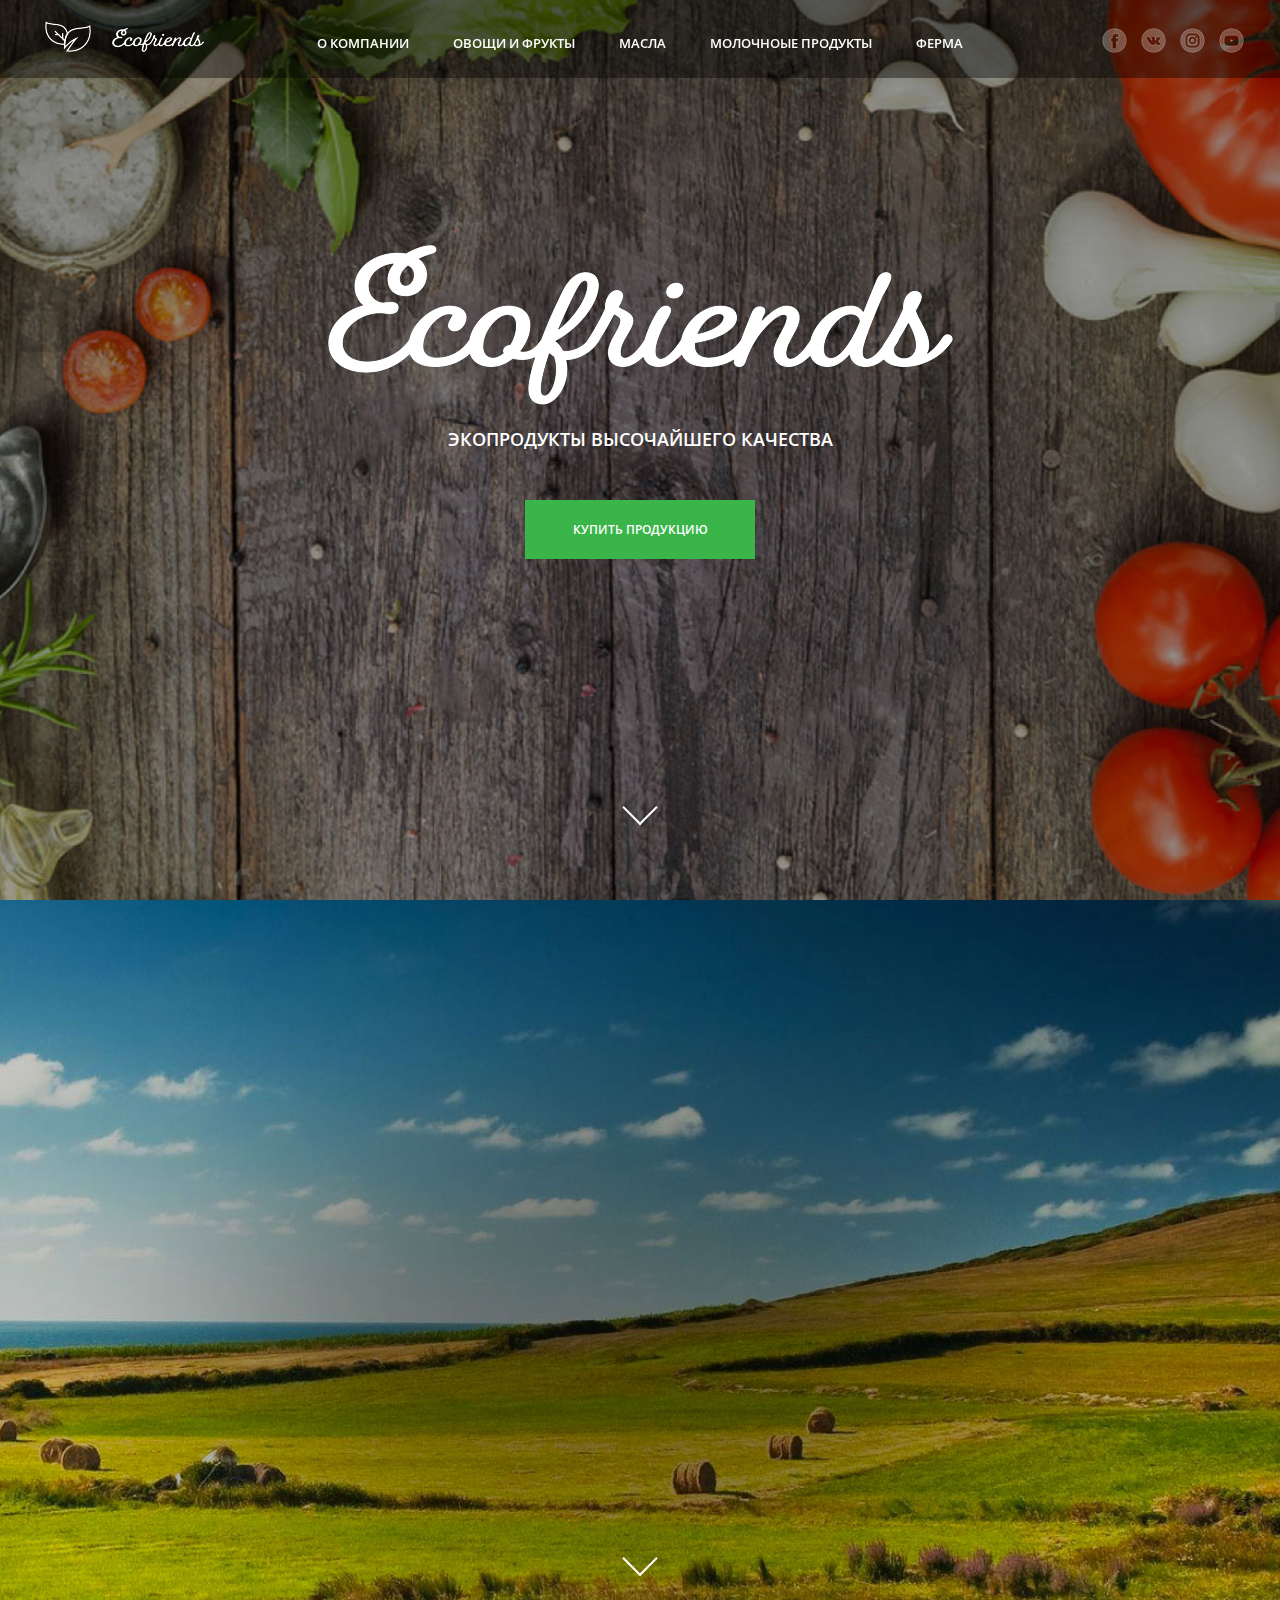
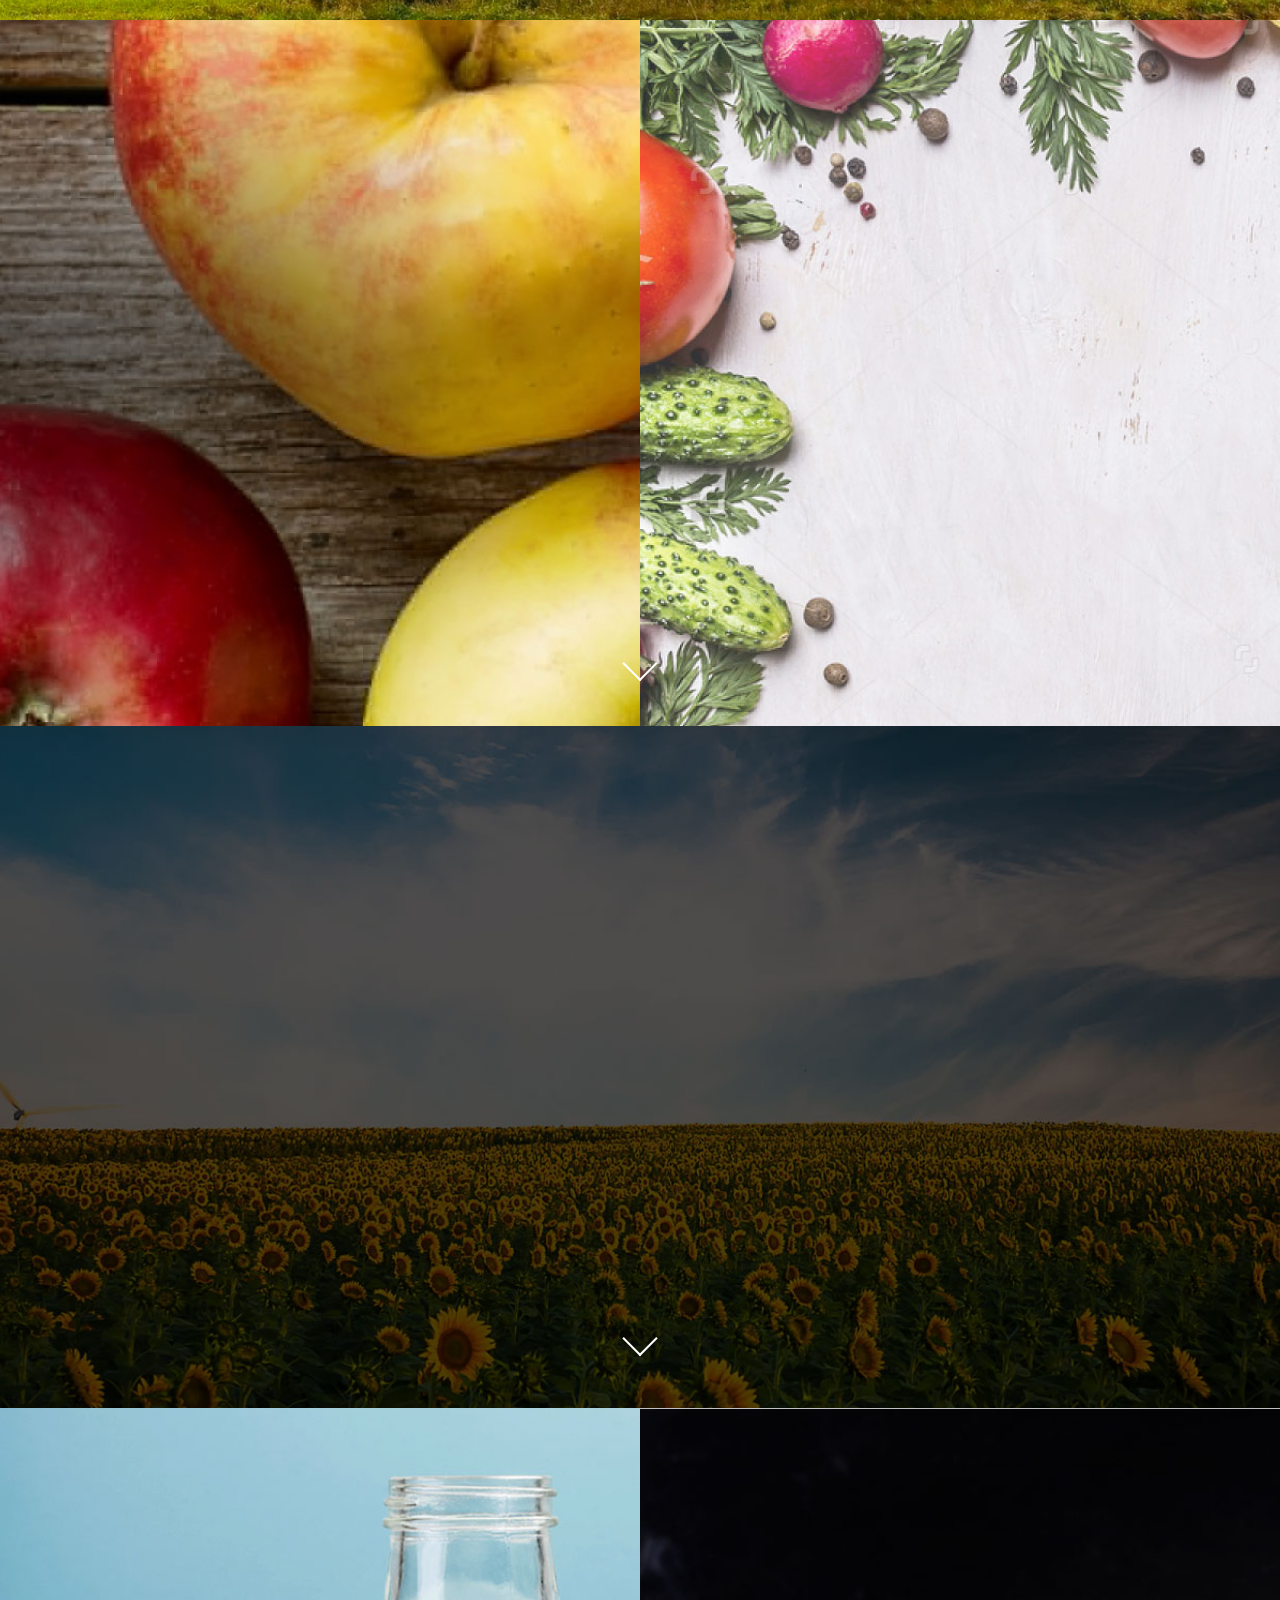
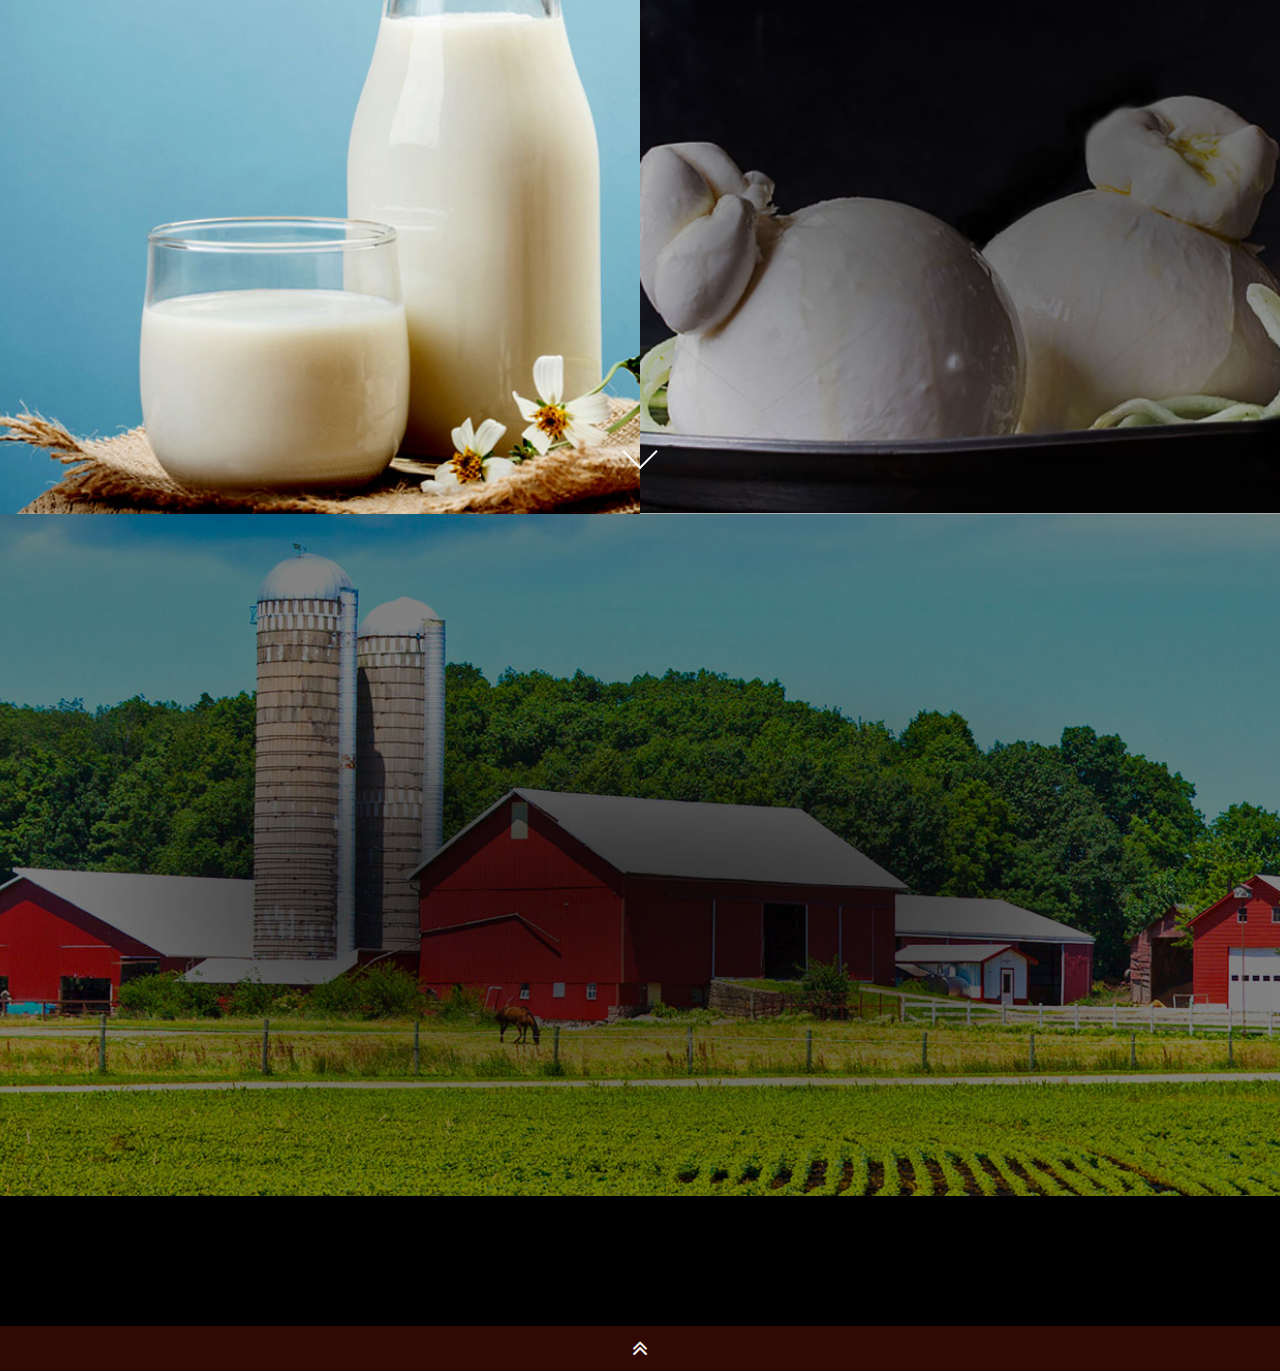
<file: index.html>
<!DOCTYPE html>
<html lang="ru">
  <head>
    <meta charset="utf-8">
    <meta http-equiv="X-UA-Compatible" content="IE=edge">
    <meta name="viewport" content="width=device-width, initial-scale=1">
    <title>Ecofriends</title>

    <!-- Bootstrap -->
    <link rel="stylesheet" href="bootstrap/css/bootstrap.min.css">
    <link rel="stylesheet" href="css/fonts.css">
    <link rel="stylesheet" href="font-awesome/css/font-awesome.min.css">
    <link rel="stylesheet" href="css/style.css">
    <link rel="stylesheet" href="css/media.css">
    <link rel="stylesheet" href="libs/animate.css">

    <!-- HTML5 Shim and Respond.js IE8 support of HTML5 elements and media queries -->
    <!-- WARNING: Respond.js doesn't work if you view the page via file:// -->
    <!--[if lt IE 9]>
      <script src="https://oss.maxcdn.com/libs/html5shiv/3.7.0/html5shiv.js"></script>
      <script src="https://oss.maxcdn.com/libs/respond.js/1.4.2/respond.min.js"></script>
    <![endif]-->
  </head>
  <body>
  <div class="wrapper">
    <header class="site-header">
      <div class="top-mnu">
        <div class="container-fluid">
          <div class="row">
            <div class="col-lg-2 col-sm-12 col-xs-12">
              <a href="#" class="top">
                <img src="img/logo.png" alt="gendvp" />
              </a>
              <button class="main-menu__btn hidden-lg"><span></span></button>
            </div>
            <div class="col-lg-2 col-sm-6 col-xs-12 hidden-md hidden-xs hidden-sm col-lg-push-8">
              <div class="social">
                <a href="https://www.facebook.com/" target="_blank" class="s-fb"></a>
                <a href="https://vk.com/" target="_blank" class="s-tw"></a>
                <a href="https://www.instagram.com/" target="_blank" class="s-im"></a>
                <a href="https://www.youtube.com/" target="_blank" class="s-tb"></a>
              </div>
            </div>
            <div class="col-lg-8 col-md-12 col-sm-12 col-xs-12 col-lg-pull-2">
              <nav class="site-nav hidden-md hidden-sm hidden-xs">
                <ul class="top-menu">
                  <li>
                    <a class="active" href="#eco">О компании</a>
                  </li>
                  <li>
                    <a href="#fruit">Овощи и фрукты</a>
                  </li>
                  <li>
                    <a href="#oils">Масла</a>
                  </li>
                  <li>
                    <a href="#milk">Молочноые продукты</a>
                  </li>
                  <li>
                    <a href="#farm">Ферма</a>
                  </li>
                </ul>
                </nav>
            </div>
            <div class="col-sm-12 col-xs-12">
             <nav class="site-nav hidden-mnu hidden-lg">
                <ul>
                  <li>
                    <a href="#eco">О компании</a>
                  </li>
                  <li>
                    <a href="#fruit">Овощи и фрукты</a>
                  </li>
                  <li>
                    <a href="#oils">Масла</a>
                  </li>
                  <li>
                    <a href="#milk">Молочноые продукты</a>
                  </li>
                  <li>
                    <a href="#farm">Ферма</a>
                  </li>
                </ul>
                </nav>
              </div>
          </div>
        </div>
      </div>
      <div class="container">
        <div class="row">
          <div class="main-wrap">
            <div class="main-pictures">
              <img class="wow bounceInDown" data-wow-duration="2s" src="img/main-pictures.png" alt="Ecofriends">
            </div>
            <h4 class="wow bounceIn" data-wow-duration="2s">Экопродукты высочайшего качества</h4>
            <a href="http://natur-boutique.ua/index.php?cat=47" target="_blank" class="header-btn wow bounceInUp" data-wow-duration="2s">Купить продукцию</a>
          </div>
          <div class="arrow"></div>
        </div>
      </div>
    </header>
    <section id="eco">
    <div class="ecofriends-bg">
      <div class="container">
        <div class="row">
          <div class="eco-content">
            <div class="eco-sct">
              <h1 class="wow bounceInRight" data-wow-offset="200" data-wow-duration="1s">Ecofriends</h1>
              <span class="delimetr-eco wow zoomIn" data-wow-offset="200" data-wow-duration="1s"></span>
              <p class="main-text wow bounceInLeft" data-wow-offset="200" data-wow-duration="1s">Ферма “Ecofriends” производитель натуральных продуктов на 20 га чистой земли, созданная на принципах экологически чистого земледелия. <br>
              Экоферма предлагает Вам настоящие органические продукты, выращенные без применения химически средств, искусственных удобрений и пестицидов на экологически чистых землях Слобожанского края</p>
              <a href="http://natur-boutique.ua/information.php?pages_id=8" target="_blank" class="header-btn_eco wow bounceIn" data-wow-offset="200" data-wow-duration="1s">Купить продукцию</a>
            </div>
            <div class="arrow-eco"></div>
          </div>
        </div>
      </div>
    </div>
    </section>
    <section id="fruit" class="fruits">
      <div class="container-fluid">
        <div class="row no-pd">
          <div class="col-lg-6 сol-md-12 сol-sm-12">
            <div class="bg-apple">
             <div class="text-fruit">
                <h1 class="wow bounceInLeft" data-wow-offset="200" data-wow-duration="1s">Фрукты</h1>
                <p class="wow bounceInLeft" data-wow-offset="200" data-wow-duration="1s">Экологически чистые фрукты, выращенные <br> исключительно из старых сортов, без <br> преминения современных гибридов</p>
                <div class="btn-wrap">
                  <a href="http://natur-boutique.ua/index.php?cat=155" target="_blank" class="header-btn_fruit wow bounceInLeft" data-wow-offset="200" data-wow-duration="1s">
                    <span class="main">Купить фрукты</span>
                    <span class="hover">Купить фрукты</span>
                  </a>
                </div>
              </div>
            </div>
          </div>
          <div class="col-lg-6 сol-md-12 сol-sm-12">
            <div class="bg-vegetables">
               <div class="text-vegetables">
                  <h1 class="wow bounceInRight" data-wow-offset="200" data-wow-duration="1s">Овощи</h1>
                  <p class="wow bounceInRight" data-wow-offset="200" data-wow-duration="1s">Органические овощи, выращенные без <br> применения химических удобрений, путем <br> подкармливания  настоями из органики</p>
                  <div class="btn-wrap">
                  <a href="http://natur-boutique.ua/index.php?cat=155" target="_blank" class="header-btn_vegetables wow bounceInRight" data-wow-offset="200" data-wow-duration="1s">
                    <span class="btn-vegetables">Купить овощи</span>
                    <span class="hover-vegetables">Купить овощи</span>
                  </a>
                </div>
              </div>
            </div>
          </div>
        </div>
      </div>
      <div class="arrow-fruit"></div>
    </section>
    <section id="oils" class="oils">
    <div class="oils-bg">
      <div class="container">
        <div class="row">
          <div class="eco-content">
            <div class="oils-sct">
              <h1 class="wow bounceInRight" data-wow-offset="200" data-wow-duration="1s">Масла</h1>
              <span class="delimetr-eco wow zoomIn" data-wow-offset="200" data-wow-duration="1s"></span>
              <p class="main-text wow bounceInLeft" data-wow-offset="200" data-wow-duration="1s">Свежие натуральные масла ручной работы, первого холодного отжима, без консервантов  
                Обладают приятным ароматом, фруктовым привкусом и кислинкой
                В состав масел входят кислоты, которые имеют важное значение для функционирования обмена веществ, правильной работы нервной и сердечно-сосудистой систем, а также для молодости и упругости кожи</p>
              <a href="http://natur-boutique.ua/index.php?cat=48" target="_blank" class="header-btn_eco wow bounceIn" data-wow-offset="200" data-wow-duration="1s">Купить продукцию</a>
            </div>
            <div class="arrow-oils"></div>
          </div>
        </div>
      </div>
    </div>
    </section>
    <section id="milk" class="milk">
      <div class="container-fluid">
        <div class="row no-pd">
          <div class="col-lg-6 col-md-12 col-sm-12">
            <div class="bg-milk">
             <div class="text-milk">
                <h1 class="wow bounceInLeft" data-wow-offset="200" data-wow-duration="1s">Молоко</h1>
                <p class="wow bounceInLeft" data-wow-offset="200" data-wow-duration="1s">Натуральное хозяйственное молоко  с <br> чистейшим содержанием на натуральных <br> кормах, без добавления гормонов роста</p>
                <div class="btn-wrap">
                  <a href="http://natur-boutique.ua/index.php?cat=154" target="_blank" class="header-btn_milk wow bounceInLeft" data-wow-offset="200" data-wow-duration="1s">
                    <span class="btn-milk">Купить молоко</span>
                    <span class="hover-milk">Купить молоко</span>
                </a>
                </div>
              </div>
            </div>
          </div>
          <div class="col-lg-6 col-md-12 col-sm-12">
            <div class="bg-cheese">
               <div class="text-cheese">
                  <h1 class="wow bounceInRight" data-wow-offset="200" data-wow-duration="1s">Сыры</h1>
                  <p class="wow bounceInRight" data-wow-offset="200" data-wow-duration="1s">В производстве используется живая закваска без <br> применения пищевых добавок, <br> растительных жиров и других консервантов</p>
                  <div class="btn-wrap">
                     <a href="http://natur-boutique.ua/index.php?cat=154" target="_blank" class="header-btn_cheese wow bounceInRight" data-wow-offset="200" data-wow-duration="1s">
                      <span class="btn-cheese">Купить сыры</span>
                      <span class="hover-cheese">Купить сыры</span>
                  </a>
                </div>
              </div>
            </div>
          </div>
        </div>
      </div>
      <div class="arrow-milk"></div>
    </section>
    <section id="farm" class="farm">
    <div class="farm-bg">
      <div class="container">
        <div class="row">
          <div class="eco-content">
            <div class="oils-sct">
              <h1 class="wow bounceInRight" data-wow-offset="200" data-wow-duration="1s">Ферма</h1>
              <span class="delimetr-eco wow zoomIn" data-wow-offset="200" data-wow-duration="1s"></span>
              <p class="main-text wow bounceInLeft" data-wow-offset="200" data-wow-duration="1s">Ферма оснащена современным оборудованием, для выращивания и производства экологически чистых продуктов, без примисей и исксственных удобрений.
              Продукция производится и реализуется малыми партиями в ценовом диапазоне выше среднего. 
              Ферма organic сертифицированна по европейским стандартам  и доступна для групповых экскурсий по записи</p>
              <a href="http://natur-boutique.ua/index.php?cat=200" target="_blank" class="header-btn_eco wow bounceIn" data-wow-offset="200" data-wow-duration="1s">Записаться на экскурсию</a>
            </div>
          </div>
        </div>
      </div>
    </div>
    </section>
    <footer class="footer-social">
      <div class="container">
        <div class="row">
          <div class="col-md-12">
            <div class="social_mnu wow">
                <ul class="social_list">
                  <li><a href="https://www.facebook.com/" target="_blank"><i class="fa fa-facebook"></i></a></li>
                  <li><a href="https://twitter.com/" target="_blank"><i class="fa fa-twitter"></i></a></li>
                  <li><a href="https://www.instagram.com/" target="_blank"><i class="fa fa-instagram"></i></a></li>
                  <li><a href="https://www.linkedin.com/" target="_blank"><i class="fa fa-linkedin"></i></a></li>
                </ul>
              </div>
          </div>
        </div>
      </div>
    </footer>

    <div class="btn-top">
      <i class="fa fa-angle-double-up"></i>
    </div>

  </div> 

    <!-- jQuery (necessary for Bootstrap's JavaScript plugins) -->
    <script src="https://ajax.googleapis.com/ajax/libs/jquery/3.1.1/jquery.min.js"></script>
    <!-- Include all compiled plugins (below), or include individual files as needed -->
    <script src="libs/wow.min.js"></script>
    <script src="js/js.js"></script>
    <script src="bootstrap/js/bootstrap.min.js"></script>
  </body>
</html>
</file>
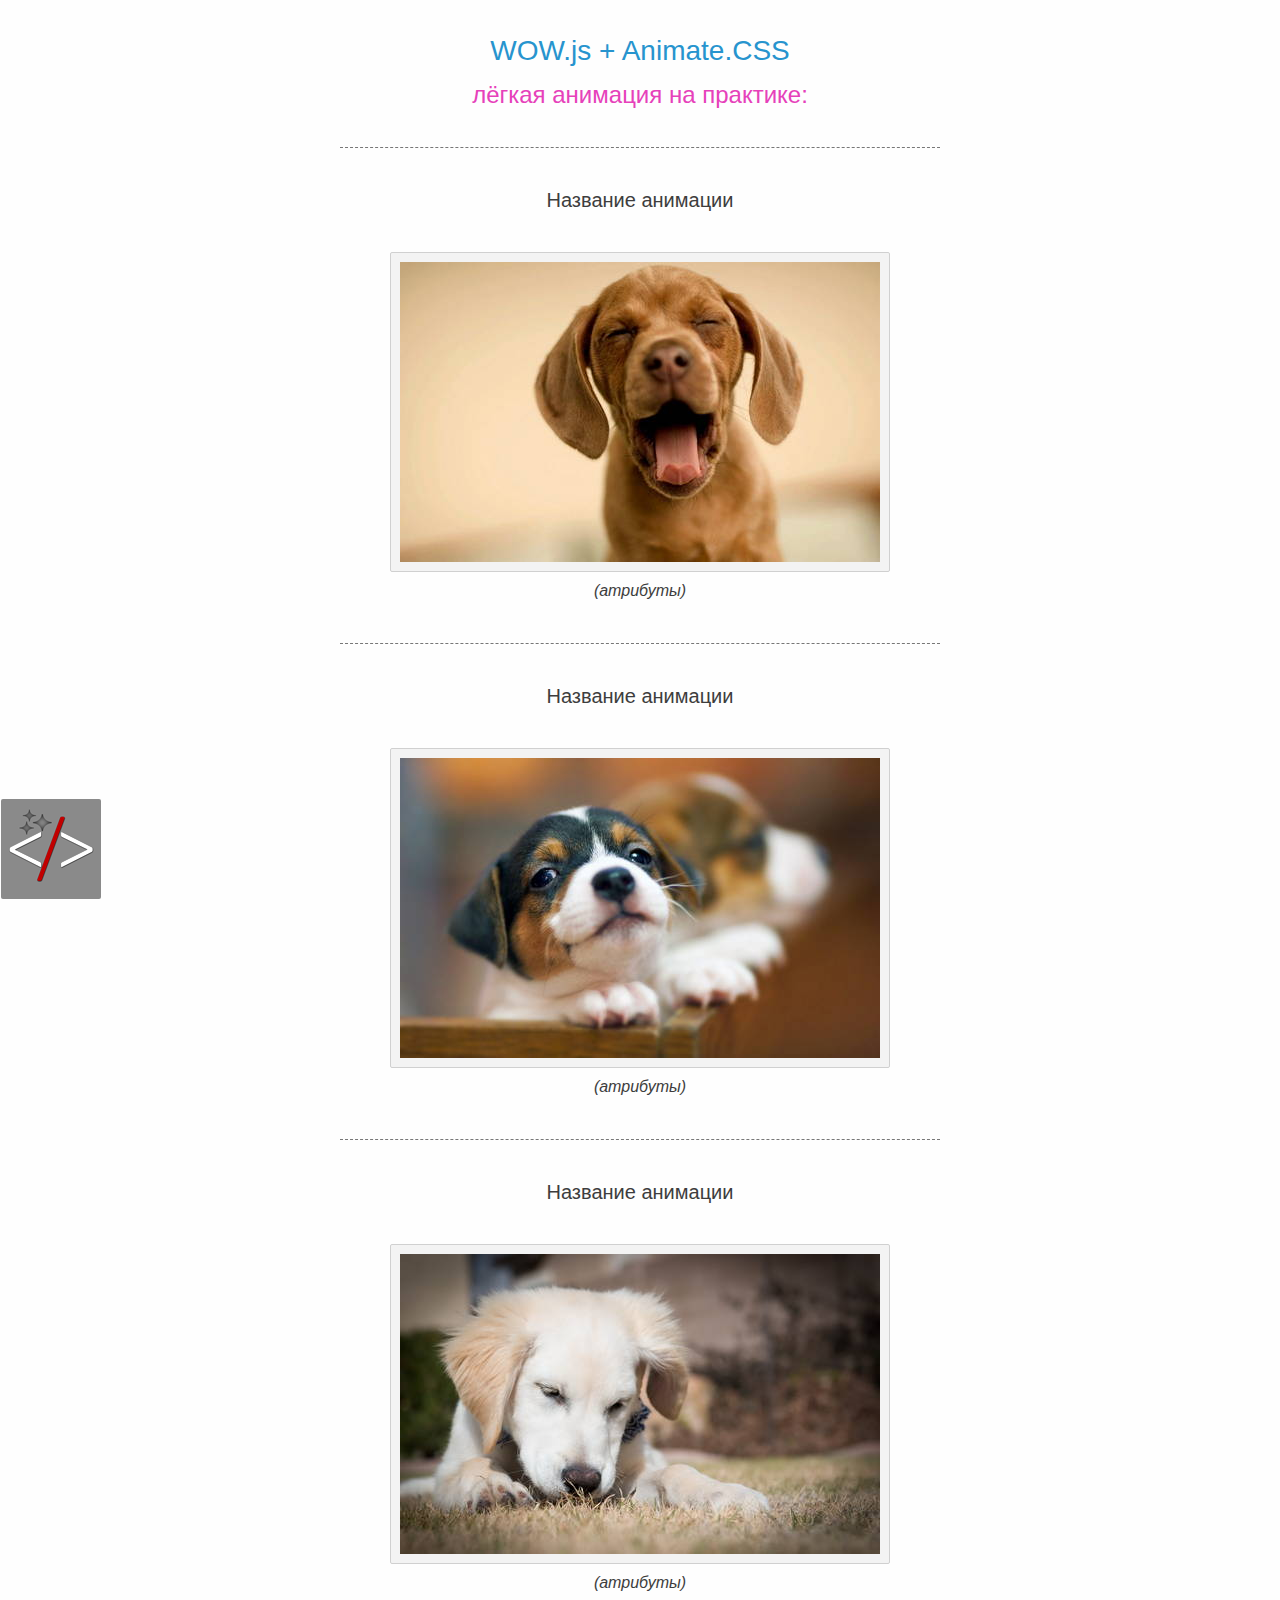
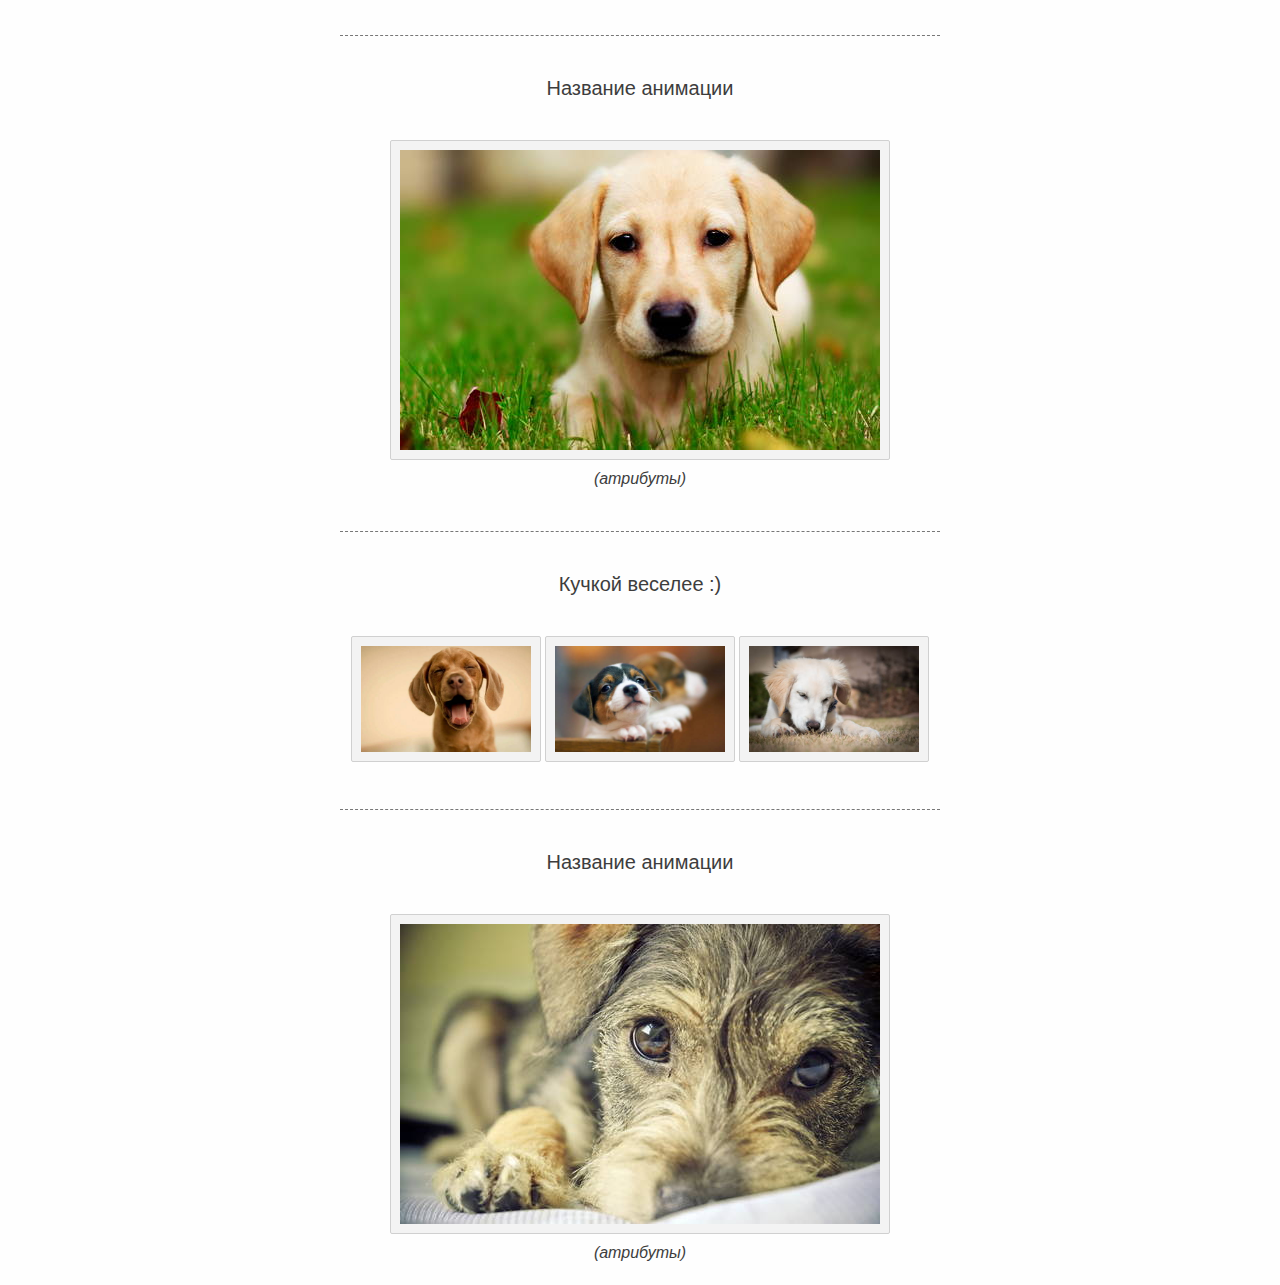
<file: libs/wow.js/index.html>
<!DOCTYPE html>
<html>

<head>
  <meta charset="utf8">
  <link rel="shortcut icon" href="images/icon.png" type="image/x-icon">
  <link rel="stylesheet" href="style.css">
  <link rel="stylesheet" href="animate.css">
  <title>WOW.js + Animate.CSS</title>
  <!--[if lt IE 9]>
    <script src="https://oss.maxcdn.com/libs/html5shiv/3.7.0/html5shiv.js"></script>
    <script src="https://oss.maxcdn.com/libs/respond.js/1.4.2/respond.min.js"></script>
  <![endif]-->
</head>

<body>
<a href="http://master-css.com">
  <img src="images/master-css.png" class="mylogo" alt="Master-CSS" title="Master-CSS">
</a>

  <div class="main">
    <h1>WOW.js + Animate.CSS</h1>
    <h2>лёгкая анимация на практике:</h2>
    
    <h3>Название анимации</h3>
    <img src="images/dog1.jpg" alt="Собака - лучший друг человека">
    <p><em>(атрибуты)</em></p>
    
    <h3>Название анимации</h3>
    <img src="images/dog2.jpg" alt="Собака - лучший друг человека">
    <p><em>(атрибуты)</em></p>
    
    <h3>Название анимации</h3>
    <img src="images/dog3.jpg" alt="Собака - лучший друг человека">
    <p><em>(атрибуты)</em></p>
    
    <h3>Название анимации</h3>
    <img src="images/dog4.jpg" alt="Собака - лучший друг человека">
    <p><em>(атрибуты)</em></p>
    
    <h3>Кучкой веселее :)</h3>
    <div class="dogs">
      <img src="images/dog1.jpg" alt="Собака - лучший друг человека">
      <img src="images/dog2.jpg" alt="Собака - лучший друг человека">
      <img src="images/dog3.jpg" alt="Собака - лучший друг человека">
    </div>
    
    <h3>Название анимации</h3>
    <img src="images/dog5.jpg" alt="Собака - лучший друг человека">
    <p><em>(атрибуты)</em></p>
    
  </div>
</body>
</html>
</file>
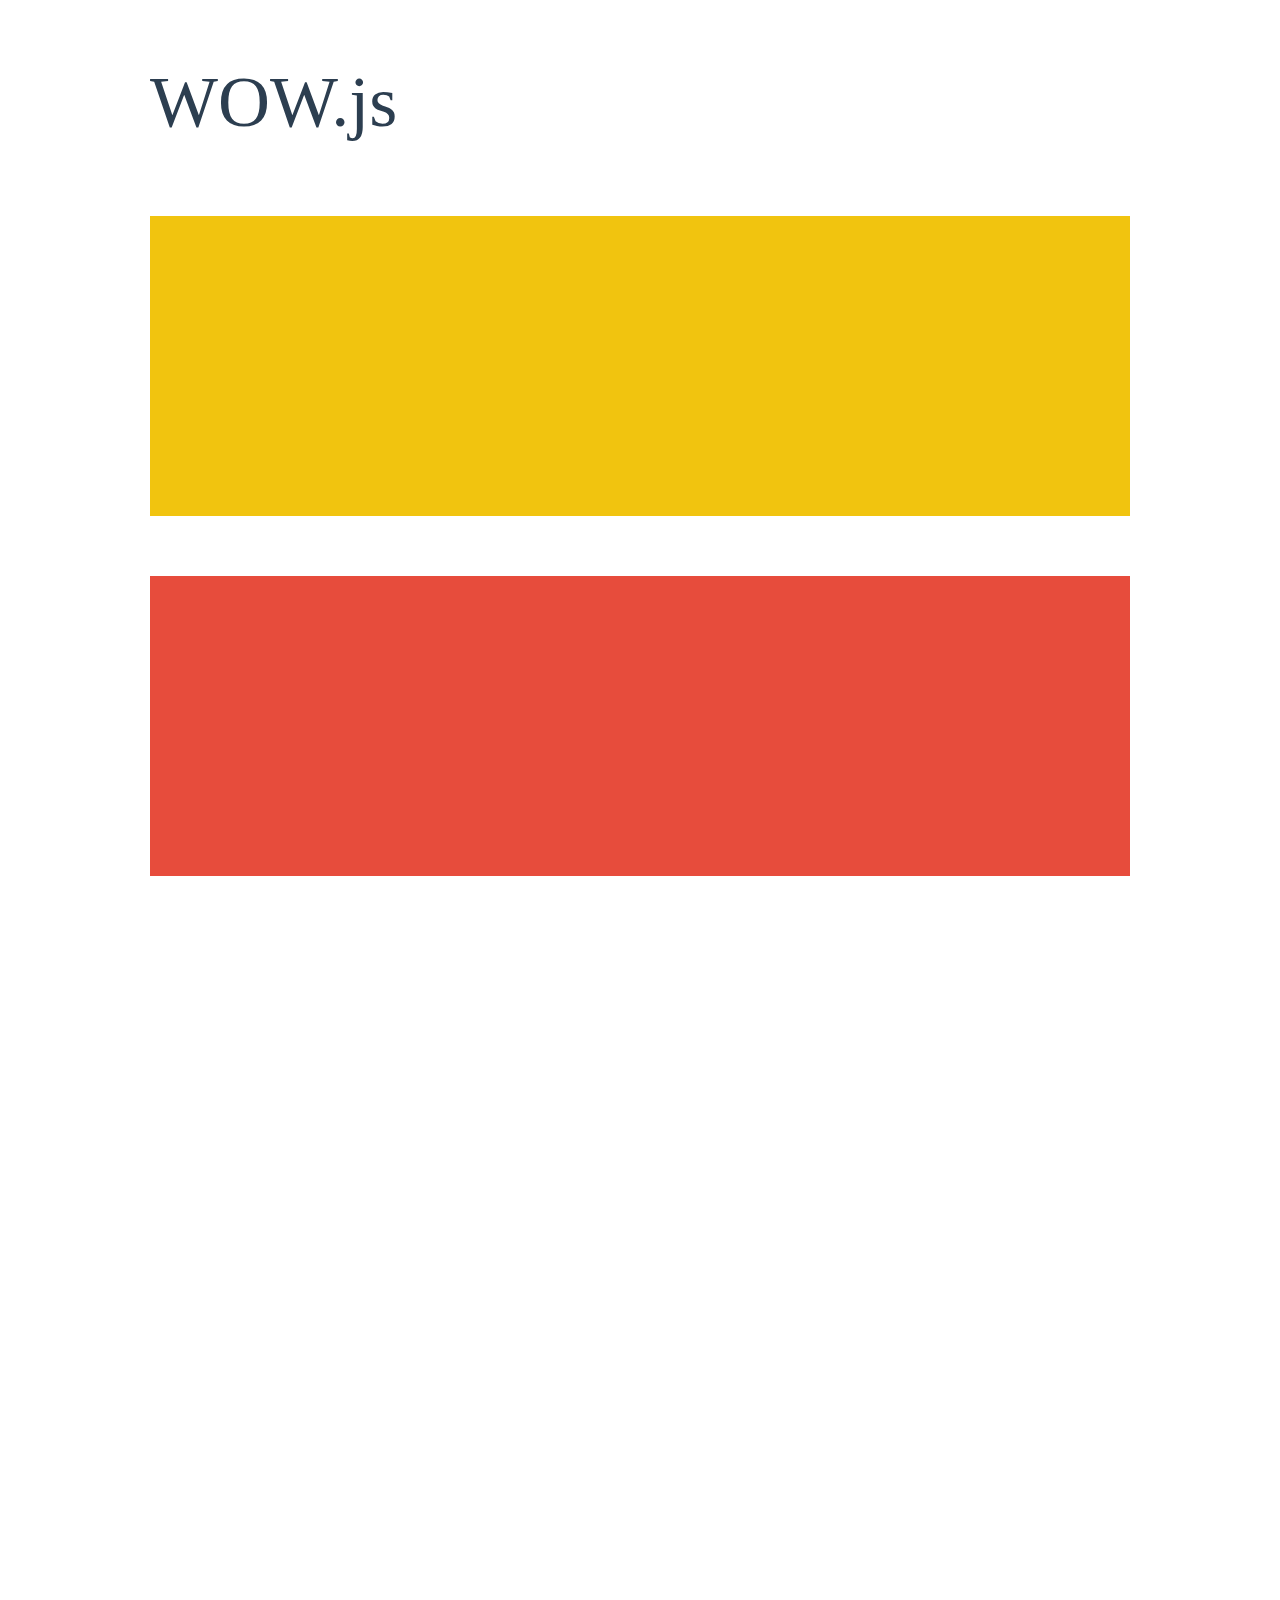
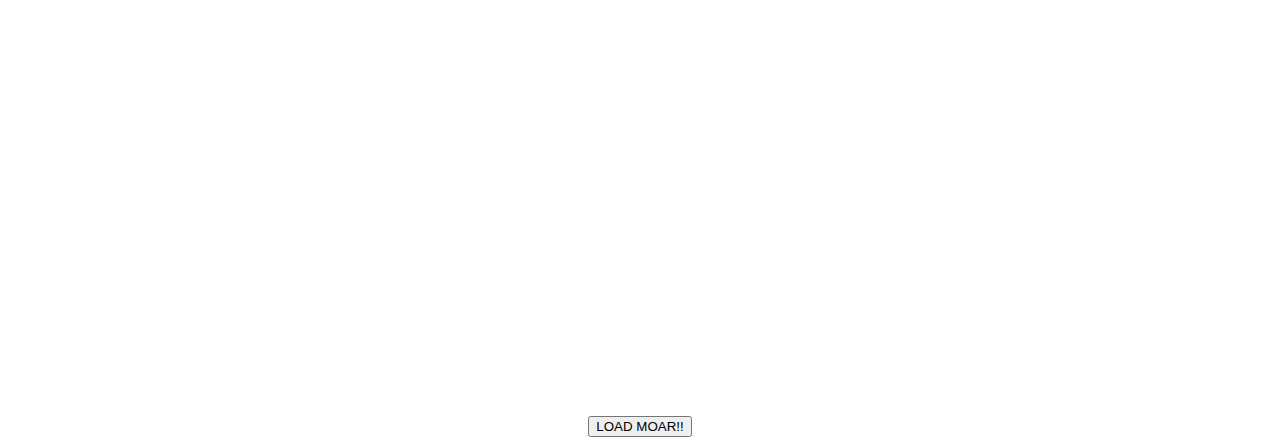
<file: libs/wow.js/WOW-master/demo.html>
<!doctype html>

<html lang="en">
<head>
  <meta charset="utf-8">
  <title>WOW</title>
  <link rel="stylesheet" href="css/libs/animate.css">
  <link rel="stylesheet" href="css/site.css">
  <style>
    .wow:first-child {
      visibility: hidden;
    }
  </style>
  <!--[if IE]>
    <script src="http://html5shiv.googlecode.com/svn/trunk/html5.js"></script>
  <![endif]-->
</head>

<body>
  <div id="container">
    <header>
      <h1>WOW.js</h1>
    </header>
    <div id="main">
      <section class="wow fadeInDown" style="background-color: #f1c40f;"></section>
      <section class="wow pulse" style="background-color: #e74c3c;" data-wow-iteration="infinite" data-wow-duration="1500ms"></section>
      <section class="section--purple wow slideInRight" data-wow-delay="2s"></section>
      <section class="section--blue wow bounceInLeft" data-wow-offset="300"></section>
      <section class="section--green wow slideInLeft" data-wow-duration="4s"></section>
      <button id="moar">LOAD MOAR!!</button>
    </div>
  </div>
  <script src="dist/wow.js"></script>
  <script>
    wow = new WOW(
      {
        animateClass: 'animated',
        offset:       100,
        callback:     function(box) {
          console.log("WOW: animating <" + box.tagName.toLowerCase() + ">")
        }
      }
    );
    wow.init();
    document.getElementById('moar').onclick = function() {
      var section = document.createElement('section');
      section.className = 'section--purple wow fadeInDown';
      this.parentNode.insertBefore(section, this);
    };
  </script>
</body>
</html>
</file>
<file: css/fonts.css>
@font-face {
	font-family: "OpenSansLight";
	src: url("../fonts/OpenSansLight/OpenSansLight.eot");
	src: url("../fonts/OpenSansLight/OpenSansLight.eot?#iefix")format("embedded-opentype"),
	url("../fonts/OpenSansLight/OpenSansLight.woff") format("woff"),
	url("../fonts/OpenSansLight/OpenSansLight.ttf") format("truetype");
	font-style: normal;
	font-weight: normal;
}
@font-face {
	font-family: "OpenSansSemiBold";
	src: url("../fonts/OpenSansSemiBold/OpenSansSemiBold.eot");
	src: url("../fonts/OpenSansSemiBold/OpenSansSemiBold.eot?#iefix")format("embedded-opentype"),
	url("../fonts/OpenSansSemiBold/OpenSansSemiBold.woff") format("woff"),
	url("../fonts/OpenSansSemiBold/OpenSansSemiBold.ttf") format("truetype");
	font-style: normal;
	font-weight: normal;
}
@font-face {
	font-family: "OpenSansRegular";
	src: url("../fonts/OpenSansRegular/OpenSansRegular.eot");
	src: url("../fonts/OpenSansRegular/OpenSansRegular.eot?#iefix")format("embedded-opentype"),
	url("../fonts/OpenSansRegular/OpenSansRegular.woff") format("woff"),
	url("../fonts/OpenSansRegular/OpenSansRegular.ttf") format("truetype");
	font-style: normal;
	font-weight: normal;
}
@font-face {
		font-family: "PlayfairDisplayBold";
		src: url("../fonts/PlayfairDisplayBold/PlayfairDisplayBold.eot");
		src: url("../fonts/PlayfairDisplayBold/PlayfairDisplayBold.eot?#iefix")format("embedded-opentype"),
		url("../fonts/PlayfairDisplayBold/PlayfairDisplayBold.woff") format("woff"),
		url("../fonts/PlayfairDisplayBold/PlayfairDisplayBold.ttf") format("truetype");
		font-style: normal;
		font-weight: normal;
}
</file>
<file: css/style.css>
* {
	margin: 0;
	padding: 0;
	box-sizing: border-box;
}
body {
	font-family: "OpenSansRegular", sans-serif;
	font-size: 16px;
}
a,
a:hover,
a:active,
a:focus {
	text-decoration: none;
	color: #fff;
}
h1, h2, h3, h4, h5, h6, p {
	margin: 0;
	padding: 0;
}
ul {
	margin: 0;
}
.site-header {
	background: url(../img/bg-header.jpg) no-repeat center;
	background-size: cover;
	background-position: 50% 0;
	min-height: 100vh;
	position: relative;
}
.top-mnu {
	position: fixed;
	top: 0;
	left: 0;
	width: 100%;
	background: rgba(0, 0, 0, .4);
	text-align: center;
	z-index: 100;
}
.top-mnu img {
	display: inline-block;
	max-width: 100%;
	height: auto;
	margin: 21px 0 25px 30px;
}
.site-nav ul {
	list-style-type: none;
	padding: 0;
	margin: 0;
}
.site-nav ul li {
	text-align: center
}
.site-nav li {
	display: inline-block;
	margin: 31px 0 0 40px;
}
.site-nav li:first-child {
	margin-left: 0;
}
.site-nav ul li a {
	position: relative;
	font-family: "OpenSansSemiBold";
	font-size: 0.8em;
	color: #fff;
	text-transform: uppercase;
	transition: all 0.3s;
	padding-bottom: 5px;
}
.site-nav li a::before {
	display: block;
	position: absolute;
	content: "";
	height: 2px;
	width: 0;
	background-color: #fff;
	transition: width .5s ease-in-out, left .5s ease-in-out;
	left: 50%;
	bottom: 0;
}
.site-nav li a::after {
	display: block;
	position: absolute;
	content: "";
	height: 2px;
	width: 0;
	background-color: #fff;
	transition: width .5s ease-in-out;
	left: 50%;
	bottom: 0;
}
.site-nav li a:hover::before {
	width: 50%;
	left: 0;
}
.site-nav li a:hover::after {
	width: 50%;
}
.social {
	position: relative;
	text-align: center;
}
.social a {
	width: 25px;
	height: 25px;
	display: inline-block;
	vertical-align: middle;
	background: url(../img/sprite-social.png) no-repeat center;
	margin: 28px 0 0 10px;
	border-radius: 50%;
	z-index: 1000;
}
.social a:first-child {
	margin-left: 0;
}
.social a.s-fb {
	background-position: 0 0;
}
.social a.s-tw {
	background-position: -25px 0;
}
.social a.s-im {
	background-position: -50px 0;
}
.social a.s-tb {
	background-position: -75px 0;
}
.main-menu__btn {
	position: absolute;
	right: 35px;
	top: 28px;
	cursor: pointer;
	padding: 10px 30px 15px 0;
	background: transparent;
	border: none;
	outline: none;
	font-size: 0;
}
.main-menu__btn span,
.main-menu__btn span::before,
.main-menu__btn span::after {
	content: '';
	position: absolute;
	display: block;
	cursor: pointer;
  	border-radius: 1px;
  	height: 2px;
  	width: 30px;
  	background-color: #fff;
}
.main-menu__btn span::before {
	top: -8px;
}
.main-menu__btn span::after {
	bottom: -8px;
}
.main-menu__btn span,
.main-menu__btn span::before,
.main-menu__btn span::after {
	-webkit-transition: all .4s ease-in-out;
	-o-transition: all .4s ease-in-out;
	transition: all .4s ease-in-out;
}
.main-menu__btn.active span {
	background-color: transparent;
}
.main-menu__btn.active span::before,
.main-menu__btn.active span::after {
	top: 0;
}
.main-menu__btn.active span::before {
	-webkit-transform: rotate(45deg);
	-ms-transform: rotate(45deg);
	-o-transform: rotate(45deg);
	transform: rotate(45deg);
}
.main-menu__btn.active span::after {
	-webkit-transform: rotate(-45deg);
	-ms-transform: rotate(-45deg);
	-o-transform: rotate(-45deg);
	transform: rotate(-45deg);
}
.main-pictures {
	display: block;
	text-align: center;
	margin-top: 245px;
}
.main-pictures img {
	max-width: 100%;
	height: auto;
}
.main-wrap > h4 {
	color: #fff;
	text-align: center;
	text-transform: uppercase;
	font-family: "OpenSansSemiBold";
	padding-top: 25px;
}
.header-btn {
	display: block;
	width: 230px;
	padding: 20px 0;
	font-size: 12px;
	text-align: center;
	margin: 50px auto 200px;
	text-transform: uppercase;
	font-family: "OpenSansSemiBold";
	background: #39b54a;
	transition: .3s ease-in;
	border: 1px solid transparent;
}
.header-btn:hover {
	background: transparent;
	border: 1px solid #fff;
}
.arrow {
	display: block;
	position: absolute;
	width: 25px;
	height: 25px;
	border-right: 2px solid #fff;
	border-bottom: 2px solid #fff;
	transform: translate(-50%,40%) rotate(45deg);
	cursor: pointer;
	left: 50%;
	bottom: 10%;
	z-index: 99; 
}
.ecofriends-bg {
	background: url(../img/bg-eco.jpg) no-repeat center center;
	background-size: cover;
	overflow: hidden;
}
.eco-content {
	position: relative;
}
.eco-sct > h1 {
	padding-top: 155px;
	color: #fff;
	font-size: 45px;
	text-align: center;
	font-family: "PlayfairDisplayBold";
}
.eco-sct .delimetr-eco {
	position: relative;
	display: inline-block;
	height: 1px;
	width: 228px;
	background: #388d56;
	margin: 60px auto;
	text-align: center;
	left: 50%;
	transform: translateX(-50%);
}
.delimetr-eco::before {
	content: '';
	display: block;
	position: absolute;
	width: 10px;
	height: 10px;
	background: #388d56;
	transform: rotate(45deg) translateX(-50%);
	top: 0;
	left: 50%;
}
.main-text {
	font-size: 15px;
	line-height: 26px;
	font-family: "OpenSansLight";
	color: #fff;
	padding: 0 220px 0 220px;
}
.header-btn_eco {
	display: block;
	width: 230px;
	padding: 20px 0;
	font-size: 12px;
	text-align: center;
	margin: 30px auto 170px;
	text-transform: uppercase;
	font-family: "OpenSansSemiBold";
	background: #39b54a;
	transition: .3s ease-in;
	border: 1px solid transparent;
}
.header-btn_eco:hover {
	background: transparent;
	border: 1px solid #fff;
}
.arrow-eco, .arrow-oils {
	display: block;
	position: absolute;
	width: 25px;
	height: 25px;
	border-right: 2px solid #fff;
	border-bottom: 2px solid #fff;
	transform: translate(-50%,40%) rotate(45deg);
	cursor: pointer;
	left: 50%;
	bottom: -20%;
	z-index: 99;
}
.bg-apple {
	background: url(../img/bg-apple.jpg) no-repeat center;
	background-size: cover;
}
.text-fruit > h1 {
	font-size: 45px;
	font-family: "PlayfairDisplayBold";
	color: #fff;
	padding: 182px 0 0 110px;
}
.text-fruit > h1::after {
	content: '';
	position: absolute;
	top: 275px;
	left: 118px;
	height: 2px;
	width: 112px;
	background: #81c88b;
}
.text-fruit > h1::before {
	content: '';
	position: absolute;
	top: 275px;
	left: 115px;
	width: 10px;
	height: 10px;
	transform: rotate(45deg) translateX(-50%);
	background: #81c88b;
}
.text-fruit > p {
	font-size: 15px;
	font-family: "OpenSansLight";
	line-height: 26px;
	color: #fff;
	padding: 85px 20px 0 112px;
}
.no-pd > [class*='col-']  {
	padding-left: 0;
	padding-right: 0;
}
.bg-vegetables {
	background: url(../img/bg-vegetables.jpg) no-repeat 100% 100%;
	background-size: cover;
}
.text-vegetables {
	text-align: right;
}
.text-vegetables > h1 {
	font-size: 45px;
	font-family: "PlayfairDisplayBold";
	color: #fff;
	text-align: right;
	padding: 182px 110px 0 0;
	position: relative;
}
.text-vegetables > h1::after {
	content: '';
	position: absolute;
	top: 265px;
	right: 115px;
	height: 2px;
	width: 112px;
	background: #81c88b;
}
.text-vegetables > h1::before {
	content: '';
	position: absolute;
	top: 265px;
	right: 112px;
	width: 10px;
	height: 10px;
	transform: rotate(45deg) translateX(-50%);
	background: #81c88b;
}
.text-vegetables > p {
	font-size: 15px;
	font-family: "OpenSansLight";
	line-height: 26px;
	color: #323232;
	text-align: right;
	padding: 85px 112px 0 5px;
}
.text-cheese {
	text-align: right;
}
.text-cheese > h1 {
	font-size: 45px;
	font-family: "PlayfairDisplayBold";
	color: #fff;
	text-align: right;
	padding: 182px 110px 0 0;
	position: relative;
}
.text-cheese > p {
	font-size: 15px;
	font-family: "OpenSansLight";
	line-height: 26px;
	color: #fff;
	text-align: right;
	padding: 85px 112px 0 5px;
}
.text-milk > h1::after {
	content: '';
	position: absolute;
	top: 265px;
	left: 115px;
	height: 2px;
	width: 112px;
	background: #81c88b;
}
.text-milk > h1::before {
	content: '';
	position: absolute;
	top: 265px;
	left: 112px;
	width: 10px;
	height: 10px;
	transform: rotate(45deg) translateX(-50%);
	background: #81c88b;
}
.text-cheese > h1::after {
	content: '';
	position: absolute;
	top: 265px;
	right: 115px;
	height: 2px;
	width: 112px;
	background: #81c88b;
}
.text-cheese > h1::before {
	content: '';
	position: absolute;
	top: 265px;
	right: 112px;
	width: 10px;
	height: 10px;
	transform: rotate(45deg) translateX(-50%);
	background: #81c88b;
}
.header-btn_fruit {
	position: relative;
	display: inline-block;
	width: 230px;
	font-size: 12px;
	text-align: center;
	height: 50px;
	line-height: 50px;
	text-transform: uppercase;
	font-family: "OpenSansSemiBold";
	border: 1px solid #fff;
	transition: .3s ease-in;
	overflow: hidden;
	padding: 0;
	margin-top: 20px;
	margin-bottom: 235px;
	margin-left: 112px;
	text-decoration: none;
}
.header-btn_cheese {
	position: relative;
	display: inline-block;
	width: 230px;
	font-size: 12px;
	text-align: center;
	height: 50px;
	line-height: 50px;
	text-transform: uppercase;
	font-family: "OpenSansSemiBold";
	border: 1px solid #fff;
	transition: .3s ease-in;
	overflow: hidden;
	padding: 0;
	margin-top: 20px;
	margin-bottom: 235px;
	margin-right: 112px;
	text-decoration: none;
}
.header-btn_milk {
	position: relative;
	display: inline-block;
	width: 230px;
	font-size: 12px;
	text-align: center;
	height: 50px;
	line-height: 50px;
	text-transform: uppercase;
	font-family: "OpenSansSemiBold";
	border: 1px solid #000;
	transition: .3s ease-in;
	overflow: hidden;
	padding: 0;
	margin-top: 20px;
	margin-bottom: 235px;
	margin-left: 112px;
	text-decoration: none;
}
span {
	display: block;
	line-height: inherit;
	color: #fff;
	transition: transform .3s ease-out;
}
.header-btn_fruit:hover .main {
	transform: translate(0, 100%);
}
.header-btn_fruit:hover .hover {
	transform: translate(0, -100%);
}
.header-btn_milk:hover .btn-milk {
	transform: translate(0, 100%);
}
.header-btn_milk:hover .hover-milk {
	transform: translate(0, -100%);
}
.main {
	transform: none;
	transition: transform .5s ease-out;
	background: transparent;
}
.hover {
	transform: translate(-100%, -100%);
	background: #39b54a;
}
.hover-milk {
	transform: translate(-100%, -100%);
	background: #39b54a;
}
.btn-vegetables, .btn-milk {
	transform: translate(0, 0);
	background: transparent;
	color: #000;
}
.hover-vegetables {
	transform: translate(100%, -100%);
	background: #39b54a;
}
.hover-cheese {
	transform: translate(100%, -100%);
	background: #39b54a;
}
.header-btn_vegetables {
	position: relative;
	display: inline-block;
	width: 230px;
	font-size: 12px;
	text-align: center;
	height: 50px;
	line-height: 50px;
	text-transform: uppercase;
	font-family: "OpenSansSemiBold";
	border: 1px solid #000;
	transition: .3s ease-in;
	overflow: hidden;
	padding: 0;
	margin-top: 20px;
	margin-bottom: 235px;
	margin-right: 112px;
	text-decoration: none;
}
.header-btn_vegetables:hover .btn-vegetables {
	transform: translate(0, 100%);
}
.header-btn_vegetables:hover .hover-vegetables {
	transform: translate(0, -100%);
}
.header-btn_cheese:hover .btn-cheese {
	transform: translate(0, 100%);
}
.header-btn_cheese:hover .hover-cheese {
	transform: translate(0, -100%);
}
.fruits, .milk {
	position: relative;
	overflow: hidden;
}
.arrow-fruit, .arrow-milk {
	display: block;
	position: absolute;
	width: 25px;
	height: 25px;
	border-right: 2px solid #fff;
	border-bottom: 2px solid #fff;
	transform: translate(-50%,40%) rotate(45deg);
	cursor: pointer;
	left: 50%;
	bottom: 60px;
	z-index: 99;
}
.oils-bg {
	background: url(../img/bg-section-4.jpg) no-repeat center center;
	background-size: cover;
	overflow: hidden;
}
.oils-sct > h1 {
	padding-top: 155px;
	color: #fff;
	font-size: 65px;
	text-align: center;
	font-family: "PlayfairDisplayBold";
}
.oils-sct .delimetr-eco {
	position: relative;
	display: inline-block;
	height: 1px;
	width: 228px;
	background: #388d56;
	margin: 52px auto 34px;
	text-align: center;
	left: 50%;
	transform: translateX(-50%);
}
.bg-milk {
	background: url(../img/bg-milk.jpg) no-repeat center;
	background-size: cover;
}
.bg-cheese {
	background: url(../img/bg-cheese.jpg) no-repeat center;
	background-size: cover;
}
.text-milk > h1 {
	font-size: 45px;
	font-family: "PlayfairDisplayBold";
	color: #000;
	padding: 182px 0 0 110px;
}
.text-milk > p {
	font-size: 15px;
	font-family: "OpenSansLight";
	line-height: 26px;
	color: #000;
	padding: 85px 20px 0 112px;
}
.farm-bg {
	background: url(../img/bg-farm.jpg) no-repeat center center;
	background-size: cover;
	overflow: hidden;
}
.hidden-mnu {
	display: none;
}
.hidden-mnu ul li {
	display: block;
	margin-left: 0;
	margin-top: 0;
	padding: 20px 0;
}
.hidden-mnu ul li a {
	font-size: 14px;
}
.footer-social {
	background: #000;
}
.social_mnu ul {
	list-style-type: none;
	text-align: center;

}
.social_mnu ul li {
	display: inline-block;
	padding: 40px 0;
}
.social_list li a {
	width: 50px;
	height: 50px;
	display: block;
	border-radius: 50%;
	margin-left: 10px;
}
.social_list li a::first-child {
	margin-left: 0;
}
.social_list li a .fa {
	width: 50px;
	height: 50px;
	display: block;
	background: #fff;
	color: #000;
	line-height: 2;
	font-size: 24px;
	text-align: center;
	border-radius: 50%;
	transition: all 0.8s;
	border: 1px solid transparent;
}
.social_list li a .fa:hover {
	background: #000;
	color: #fff;
	border: 1px solid #fff;
}
.btn-top {
	background: #310904;
	text-align: center;
}
.fa-angle-double-up {
	font-size: 25px;
	cursor: pointer;
	color: #fff;
	margin: 10px 0;
	width: 100%;
}
</file>
<file: css/media.css>
@media screen and (max-width: 762px) {
	.top-mnu img {
		margin: 21px 0 25px 0;
	}
	.social a {
		margin: 10px 0 25px 5px;
	}
	.main-menu__btn {
		top: 30px;
	}
	.main-text {
		padding: 0 96px 0 96px;
		line-height: 36px;
		font-size: 30px;
		text-align: center;
	}
	.eco-sct > h1 {
		font-size: 70px;
		padding-top: 103px;
	}
	.header-btn_eco {
		margin: 85px auto 453px;
	}
	.header-btn_milk, .header-btn_cheese {
		font-size: 20px;
		width: 295px;
		height: 60px;
		line-height: 60px;
		margin: 60px 0 175px 0;
	}
	.header-btn_eco {
		width: 315px;
		font-size: 20px;
	}
	.arrow-eco, .arrow-oils {
		bottom: -40%;
	}
	.text-fruit {
		text-align: center;
	}
	.text-fruit > h1 {
		font-size: 70px;
		padding: 130px 0 0;
		text-align: center;
	}
	.text-fruit > p {
		font-size: 25px;
		line-height: 28px;
		padding: 145px 0 0;
		text-align: center;
	}
	.text-fruit > h1::after {
		top: 265px;
		left: 50%;
		width: 345px;
		transform: translateX(-50%);
	}
	.text-fruit > h1::before {
		top: 265px;
		left: 50%;
		transform: rotate(45deg) translateX(-50%);
	}
	.text-vegetables {
		text-align: center;
	}
	.text-vegetables > h1 {
		font-size: 70px;
		padding: 130px 0 0;
		text-align: center;
	}
	.text-vegetables > p {
		font-size: 25px;
		line-height: 28px;
		padding: 145px 0 0;
		text-align: center;
	}
	.text-vegetables > h1::after {
		top: 265px;
		left: 50%;
		width: 345px;
		transform: translateX(-50%);
	}
	.text-vegetables > h1::before {
		top: 265px;
		left: 50%;
		transform: rotate(45deg) translateX(-50%);
	}
	.text-milk {
		text-align: center;
	}
	.text-milk > h1 {
		font-size: 70px;
		padding: 130px 0 0;
		text-align: center;
	}
	.text-milk > p {
		font-size: 25px;
		line-height: 28px;
		padding: 145px 0 0;
		text-align: center;
	}
	.text-milk > h1::after {
		top: 265px;
		left: 50%;
		width: 345px;
		transform: translateX(-50%);
	}
	.text-milk > h1::before {
		top: 265px;
		left: 50%;
		transform: rotate(45deg) translateX(-50%);
	}
	.header-btn_fruit, .header-btn_vegetables {
		font-size: 20px;
		width: 295px;
		height: 60px;
		line-height: 60px;
		margin: 60px 0 175px 0;
	}
	.text-cheese {
		text-align: center;
	}
	.text-cheese > h1 {
		font-size: 70px;
		padding: 130px 0 0;
		text-align: center;
	}
	.text-cheese > p {
		font-size: 25px;
		line-height: 28px;
		padding: 145px 0 0;
		text-align: center;
	}
	.text-cheese > h1::after {
		top: 265px;
		left: 50%;
		width: 345px;
		transform: translateX(-50%);
	}
	.text-cheese > h1::before {
		top: 265px;
		left: 50%;
		transform: rotate(45deg) translateX(-50%);
	}
	.arrow, .arrow-eco, .arrow-oils, .arrow-fruit, .arrow-milk {
		opacity: 0;
	}
}

@media screen and (max-width: 1200px) {
	.top-mnu {
		background: rgba(0, 0, 0, .6);
	}
	.top-mnu img {
		margin: 21px 0 25px 0;
	}
}
@media screen and (max-width: 620px) {
	.main-text {
		padding: 0 15px 0 15px;
		line-height: 30px;
		font-size: 19px;
	}
}

@media screen and (max-width: 420px) {
	.main-text {
		padding: 0 15px 0 15px;
		line-height: 30px;
		font-size: 19px;
	}
	.header-btn_eco {
		width: 274px;
		font-size: 15px;
		margin: 55px auto 200px
	}
	.text-milk > h1::after {
		top: 265px;
		left: 50%;
		width: 200px;
		transform: translateX(-50%);
	}
	.text-cheese > h1::after {
		top: 265px;
		left: 50%;
		width: 200px;
		transform: translateX(-50%);
	}
	.text-fruit > h1::after {
		width: 200px;
	}
	.text-vegetables > h1::after {
		top: 265px;
		left: 50%;
		width: 200px;
		transform: translateX(-50%);
	}
	.eco-sct > h1 {
		font-size: 50px;
		padding-top: 103px;
	}
	.text-vegetables > h1, .text-fruit > h1, .oils-sct > h1, .text-milk > h1, .text-cheese > h1 {
		font-size: 50px;
	}
}

@media screen and (min-width: 320px) {
	.main-menu__btn {
		right: 20px;
	}
}
</file>
<file: libs/wow.js/style.css>
body{
  background: #fefefe;
  margin: 0;
  padding: 0;
  font:16px/24px Arial, Tahoma, "Trebuchet MS", sans-serif; 
  color:#3d3d3d;
}
.main{
  width: 600px;
  padding: 20px;
  margin: 0 auto;
  text-align: center;
}
img{border: none; background: #f3f3f3; padding: 9px; border: 1px solid #d0d0d0; border-radius: 2px;}
p{margin: 0; padding: 0;}

h1, h2, h3{font-size: 28px; font-weight: 400;}
h1{color: #2794ce;}
h2{font-size: 24px; color: #e641ba;}
h3{font-size: 20px; padding: 40px 0; margin: 40px 0 0; border-top: 1px dashed #777;}
div.dogs img{width: 170px; height: auto;}

img.mylogo{position: fixed; left: 0; bottom: 0; padding: 0; border: 0; margin: 0 0 1px 1px;}
</file>
<file: libs/wow.js/WOW-master/css/site.css>
h1 {
  font-size:     72px;
  line-height:   1.5;
  color: #2c3e50;
  font-weight:   100;
}

#container {
  width:  980px;
  margin: 0 auto;
}

section {
  height: 300px;
  margin: 60px 0;
}

.section--purple {
  background-color: #9b59b6;
}

.section--blue {
  background-color: #3498db;
}

.section--green {
  background-color: #2ecc71;
}

#main {
  text-align: center;
}

#more {
  margin: 20px auto 48px;
}
</file>
